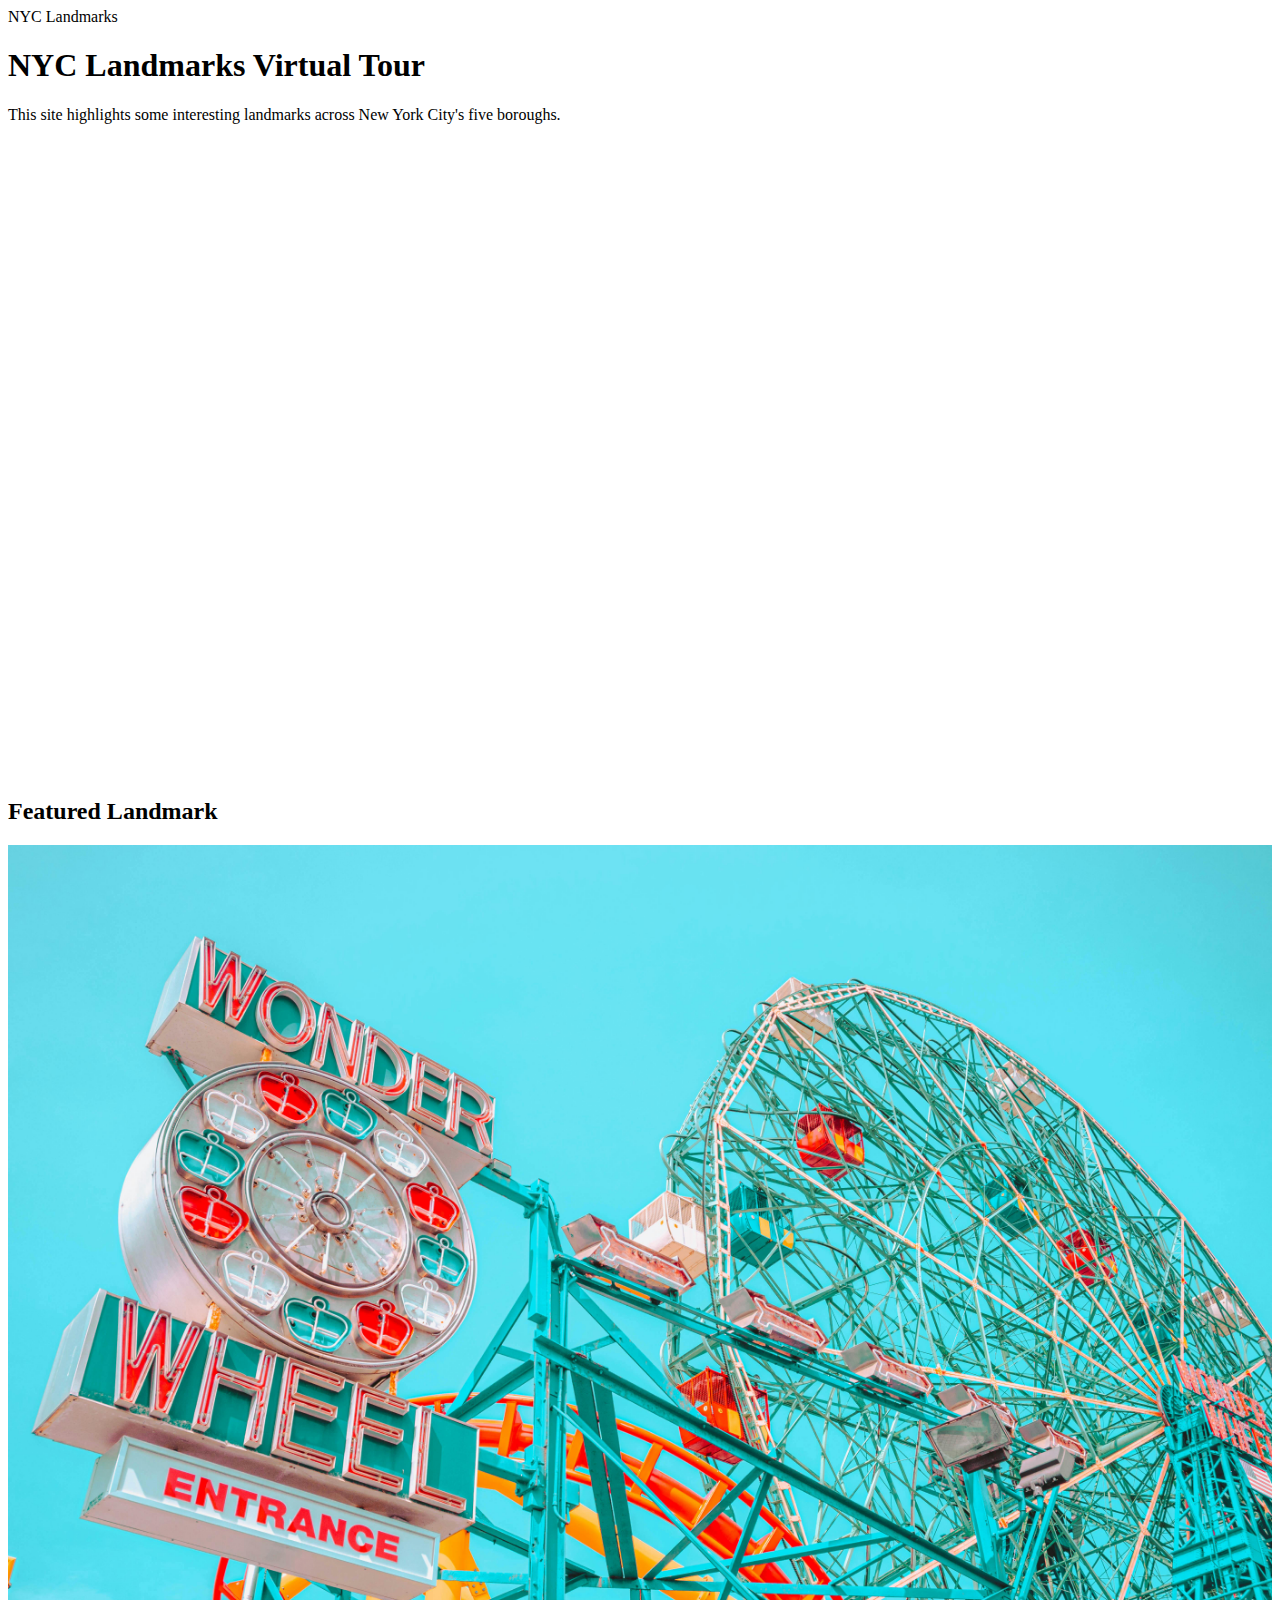
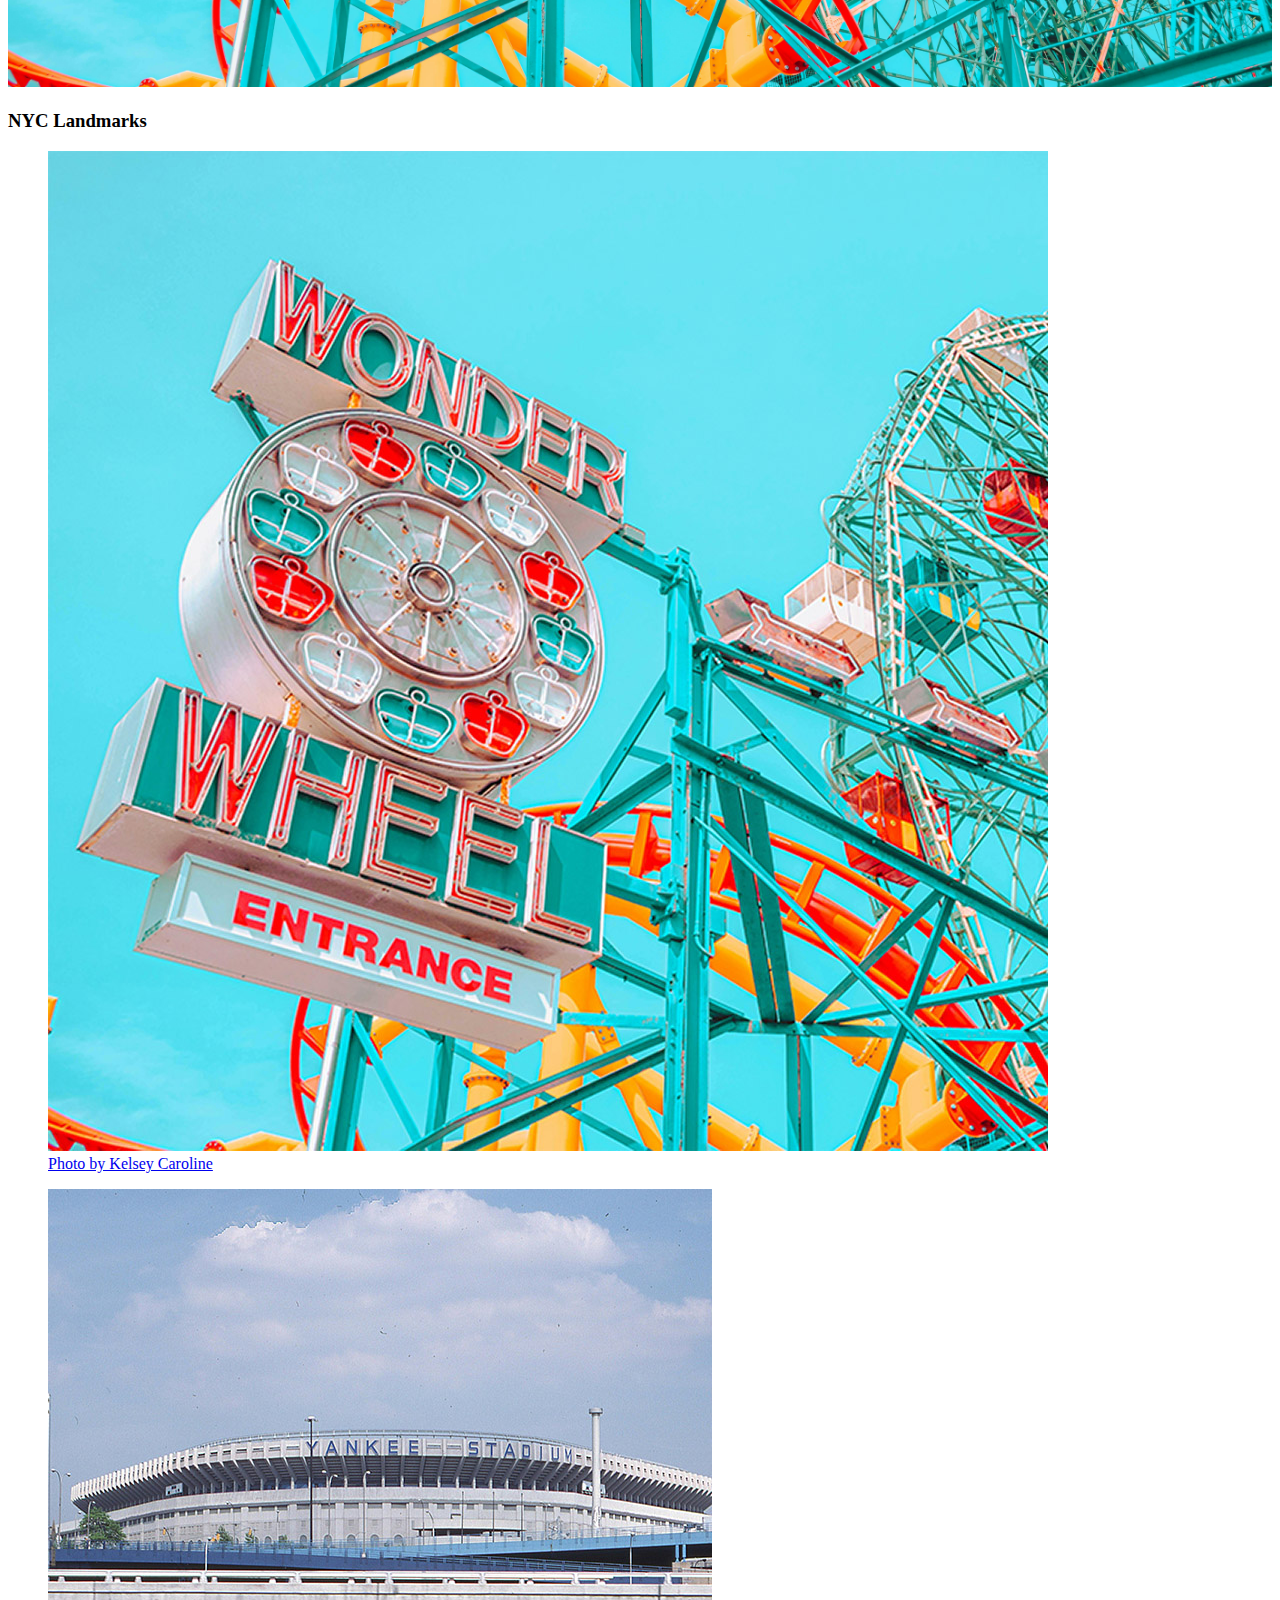
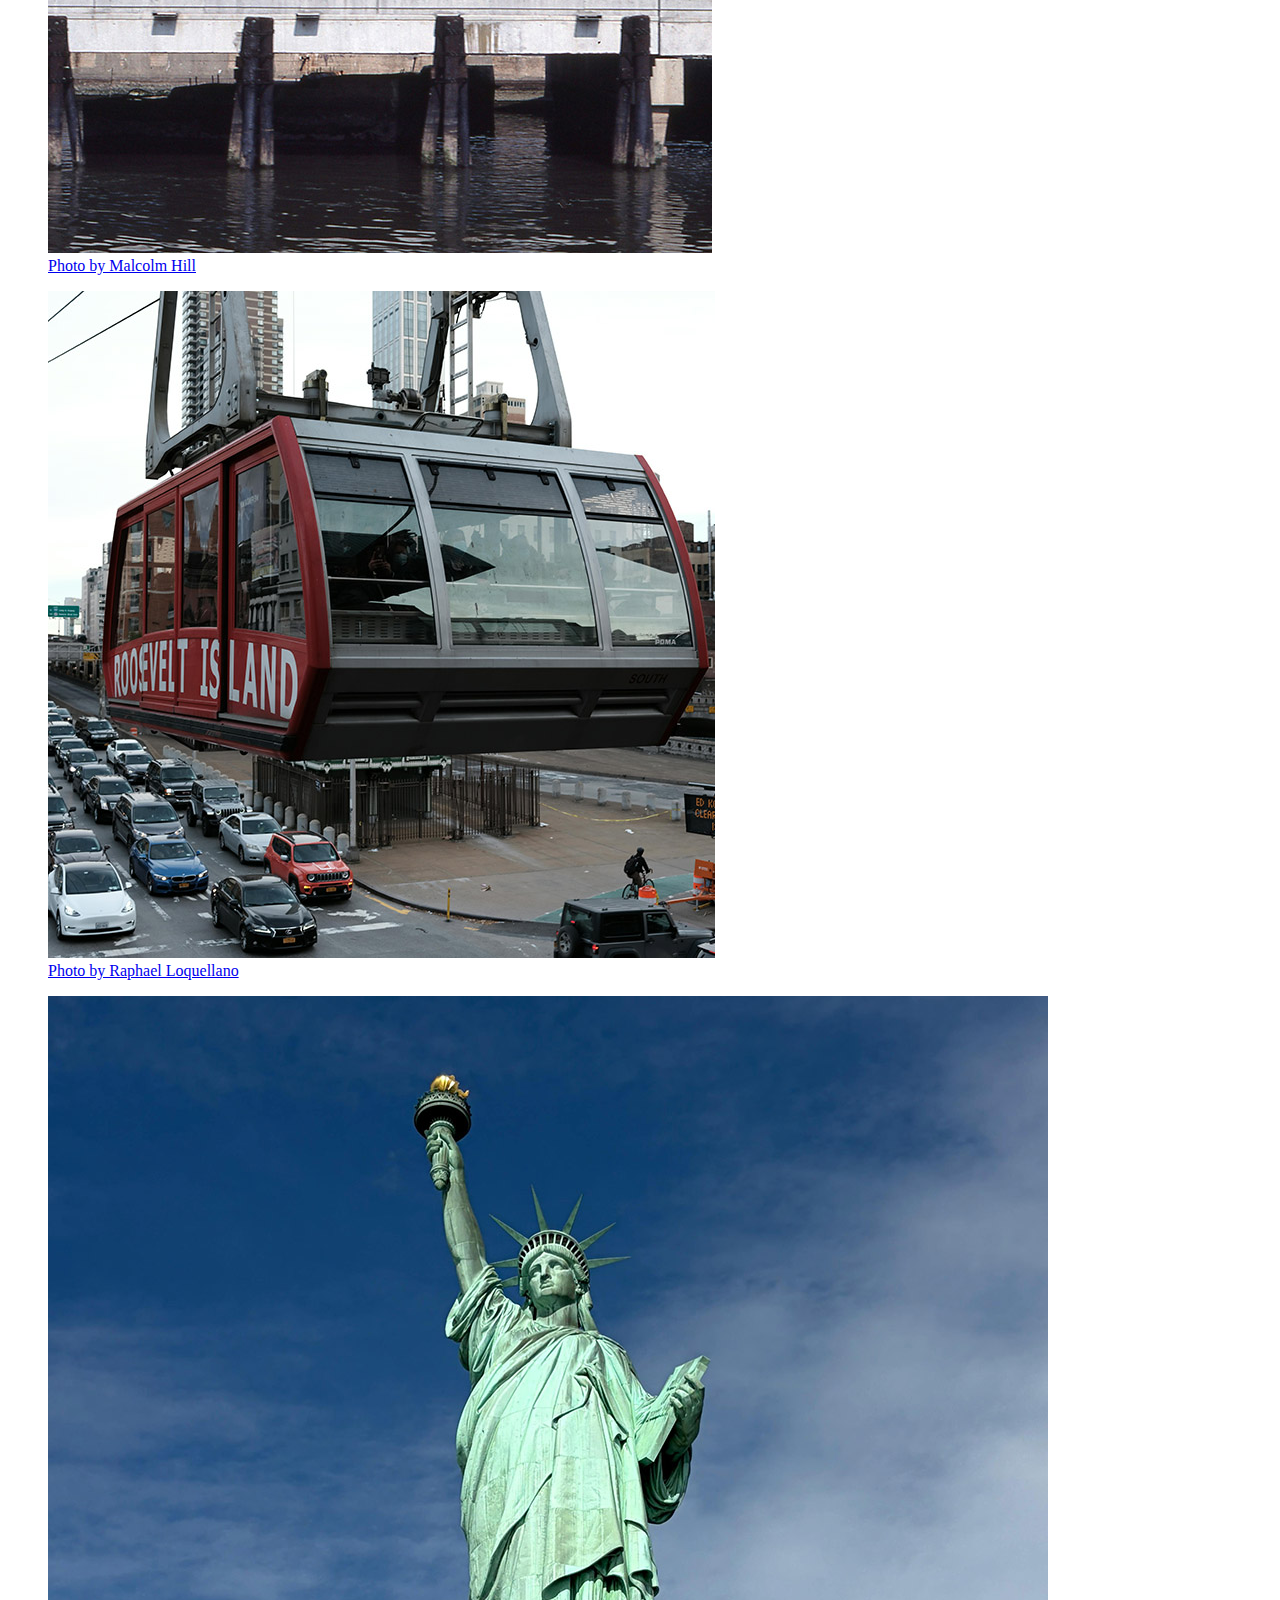
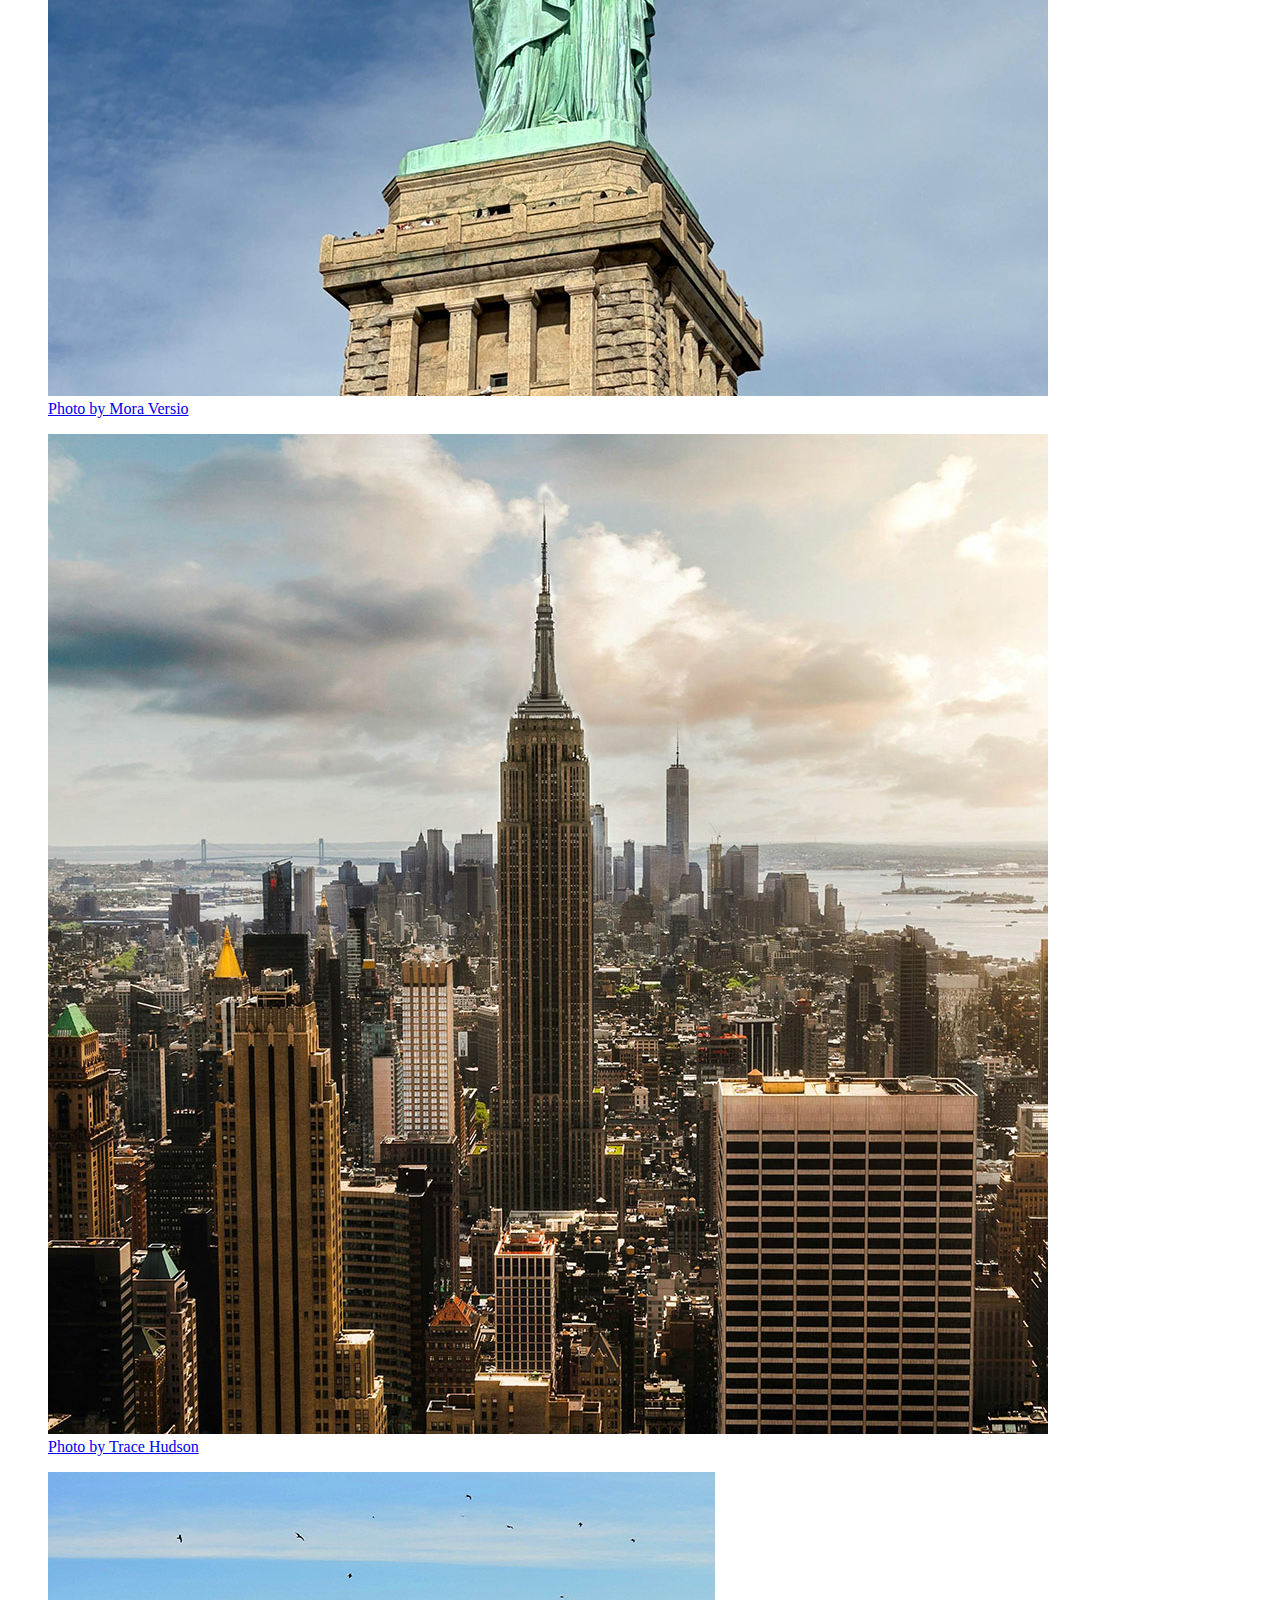
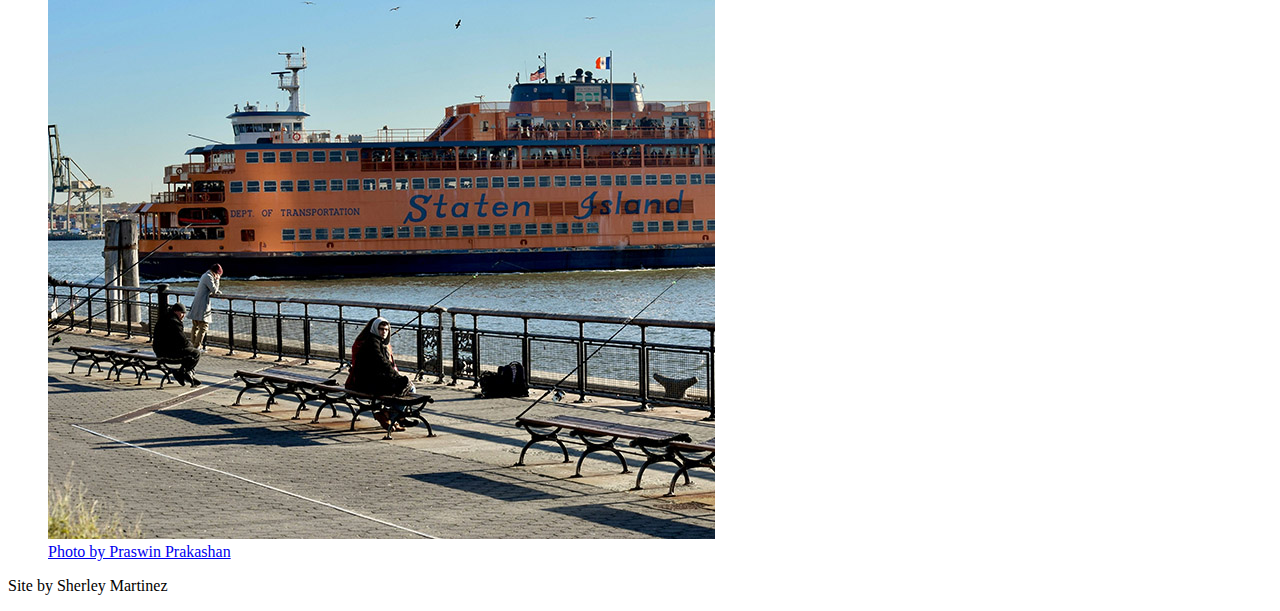
<file: index.html>
<!DOCTYPE html>
<html lang="en">

<head>
  <meta charset="UTF-8">
  <meta name="viewport" content="width=device-width, initial-scale=1.0">
  <title>NYC Landmarks</title>
  <link rel="stylesheet" href="style.css">
</head>

<body>
  <header>
    <div class="site-title">NYC Landmarks</div>
  </header>

  <main>
    <h1>NYC Landmarks Virtual Tour</h1>
    <p class="intro">This site highlights some interesting landmarks across New York City's five boroughs.</p>

    <div class="videoWrapper ratio-16-9">

      <iframe width="560" height="315" src="https://www.youtube.com/embed/_xkg7pNSp9M?si=GxqFfriUmgZu43Uw"
        title="YouTube video player" frameborder="0"
        allow="accelerometer; autoplay; clipboard-write; encrypted-media; gyroscope; picture-in-picture; web-share"
        referrerpolicy="strict-origin-when-cross-origin" allowfullscreen></iframe>
    </div>
    <div class="videoWrapper ratio-16-9">

      <iframe width="560" height="315" src="https://www.youtube.com/embed/8jrtg1jNnNs?si=k0whRmoKy6KAHcUg"
        title="YouTube video player" frameborder="0"
        allow="accelerometer; autoplay; clipboard-write; encrypted-media; gyroscope; picture-in-picture; web-share"
        referrerpolicy="strict-origin-when-cross-origin" allowfullscreen></iframe>
    </div>

    <h2>Featured Landmark</h2>


    <!-- Featured image using <picture> -->
    <picture>
      <!-- Large screens (desktop/tablet) -->
      <source media="(min-width: 645px)" srcset="images\pexels-kelsey-caroline-774981359-19122990.jpg">

      <!-- Small screens (mobile) -->
      <source media="(max-width: 644px)" srcset="images\square\pexels-kelsey-caroline-774981359-19122990.jpg">

      <!-- Fallback image -->
      <img src="images\pexels-kelsey-caroline-774981359-19122990.jpg" alt="Wonder Wheel ferris wheel at Coney Island">
    </picture>

    <h3>NYC Landmarks</h3>

    <div class="landmarks-grid">
      <figure>
        <img src="images/square/pexels-kelsey-caroline-774981359-19122990.jpg"
          alt="Wonder Wheel ferris wheel at Coney Island">
        <figcaption><a href="https://www.pexels.com/photo/ferris-wheel-in-amusement-park-19122990/">Photo by Kelsey
            Caroline</a></figcaption>
      </figure>

      <figure>
        <img src="images/square/pexels-malcolmhill-12360516.jpg" alt="Yankee Stadium">
        <figcaption><a href="https://www.pexels.com/photo/yankee-stadium-under-the-blue-sky-12360516/">Photo by Malcolm
            Hill</a>
        </figcaption>

      </figure>

      <figure>
        <img src="images/square/pexels-loquellano-12404963.jpg" alt="Roosevelt Island Tramway leaving Manhattan">
        <figcaption><a href="https://www.pexels.com/photo/cable-car-above-city-street-12404963/">Photo by Raphael
            Loquellano</a></figcaption>

      </figure>

      <figure>
        <img src="images/square/pexels-mora-versio-2150673251-34091093.jpg" alt="Statue of Liberty">
        <figcaption><a href="https://www.pexels.com/photo/statue-of-liberty-in-new-york-city-usa-34091093/">Photo by
            Mora Versio</a></figcaption>

      </figure>

      <figure>
        <img src="images/square/pexels-tracehudson-2424391.jpg"
          alt="Empire State Building with lower Manhattan in the background">
        <figcaption>
          <a href=" https://www.pexels.com/photo/empire-state-building-2424391/">Photo by Trace Hudson</a>

        </figcaption>
      </figure>

      <figure>
        <img src="images/square/praswin-prakashan-YOCN1a1m_dg-unsplash.jpg"
          alt=" Staten Island Ferry pulling into the dock">
        <figcaption>
          <a href="https://unsplash.com/photos/a-large-ferry-boat-in-a-body-of-water-YOCN1a1m_dg">Photo by Praswin
            Prakashan</a>

        </figcaption>

      </figure>
    </div>
  </main>

  <footer>
    <p>Site by Sherley Martinez</p>
  </footer>
</body>

</html>
</file>
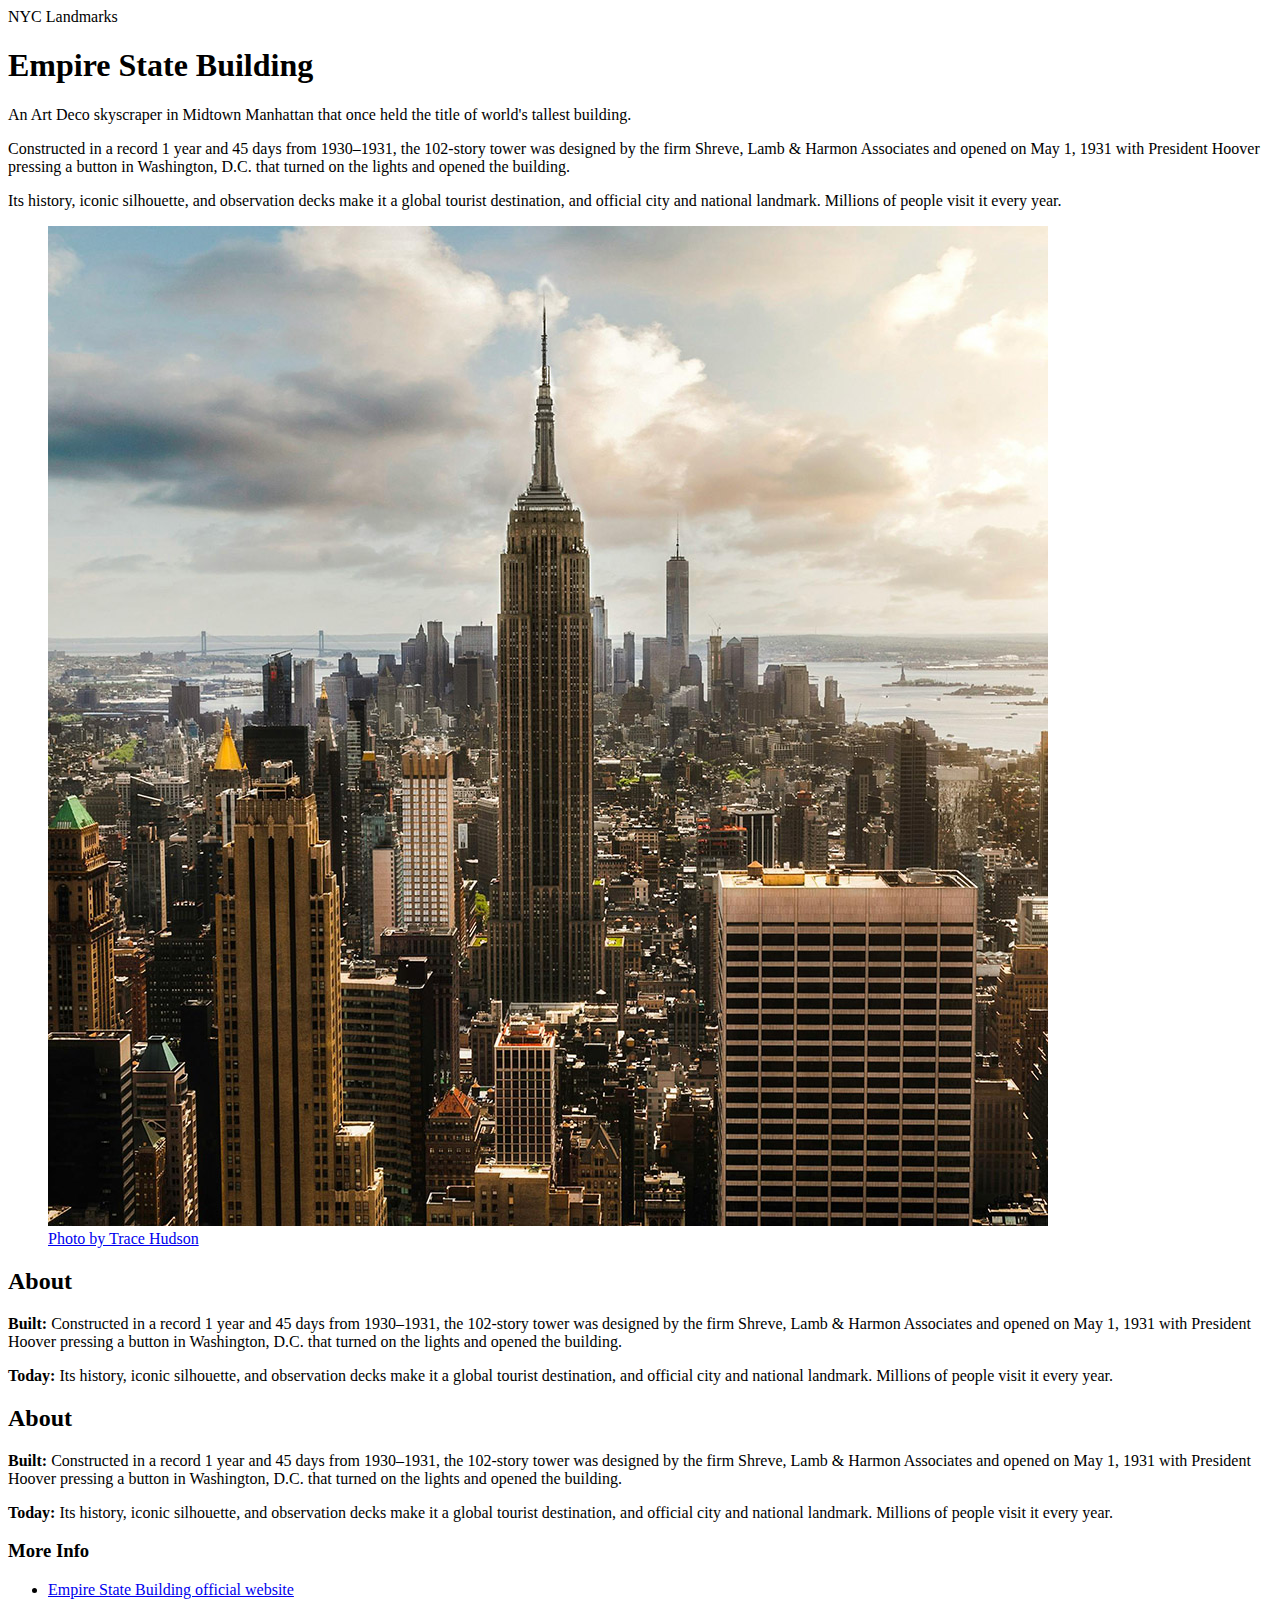
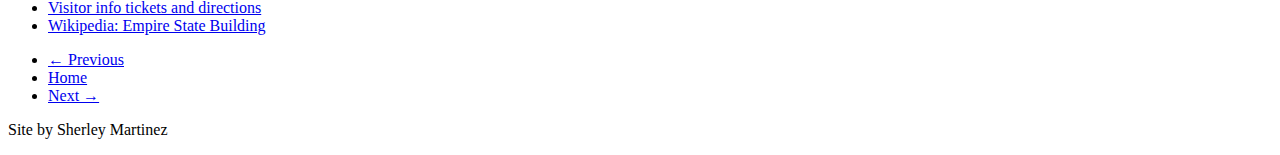
<file: landmark-empire.html>
<!DOCTYPE html>
<html lang="en">

<head>
    <meta charset="UTF-8">
    <meta name="viewport" content="width=device-width, initial-scale=1.0">
    <title>NYC Landmarks</title>
    <link rel="stylesheet" href="style.css">
</head>

<body>


    <header>
        <div class="site-title">NYC Landmarks</div>
    </header>

    <main>
        <section class="intro">
            <h1>Empire State Building</h1>

            <p class="tagline">An Art Deco skyscraper in Midtown Manhattan that once held the title of world's tallest building.</p>
            <p>Constructed in a record 1 year and 45 days from 1930–1931, the 102-story tower was designed by the firm Shreve, Lamb &amp; Harmon Associates and opened on May 1, 1931 with President Hoover pressing a button in Washington, D.C. that turned on the lights and opened the building.</p>
            <p>Its history, iconic silhouette, and observation decks make it a global tourist destination, and official city and national landmark. Millions of people visit it every year.</p>
            <figure class="hero">
                <img src="images/square/pexels-tracehudson-2424391.jpg"
                    alt="Empire State Building with lower Manhattan in the background">
                <figcaption><a href=" https://www.pexels.com/photo/empire-state-building-2424391/">Photo by Trace Hudson</a></figcaption>
            </figure>
        </section>

        <section class="about">
            <h2>About</h2>
            <p><strong>Built:</strong> Constructed in a record 1 year and 45 days from 1930–1931, the 102-story tower was designed by the firm Shreve, Lamb &amp; Harmon Associates and opened on May 1, 1931 with President Hoover pressing a button in Washington, D.C. that turned on the lights and opened the building.</p>
            <p><strong>Today:</strong> Its history, iconic silhouette, and observation decks make it a global tourist destination, and official city and national landmark. Millions of people visit it every year.</p>

            <div class="images-grid">
            </div>

        </section>


            <!-- 3) DESCRIPTION (About info) -->
            <h2>About</h2>
            <p><strong>Built:</strong> Constructed in a record 1 year and 45 days from 1930–1931, the 102-story tower was designed by the firm Shreve, Lamb &amp; Harmon Associates and opened on May 1, 1931 with President Hoover pressing a button in Washington, D.C. that turned on the lights and opened the building.</p>
            <p><strong>Today:</strong> Its history, iconic silhouette, and observation decks make it a global tourist destination, and official city and national landmark. Millions of people visit it every year.</p>

            <h3>More Info</h3>
            <ul>
                <li><a href="https://www.esbnyc.com/about/history" target="_blank" rel="noopener">Empire State Building official website</a></li>
                <li><a href="https://www.esbnyc.com/visit" target="_blank" rel="noopener">Visitor info tickets and directions</a></li>
                <li><a href="https://en.wikipedia.org/wiki/Empire_State_Building" target="_blank" rel="noopener">Wikipedia: Empire State Building</a></li>
            </ul>




            <!-- 4) PREV/NEXT BUTTONS -->

<nav aria-label="Page navigation">
  <ul class="page-nav">
    <li class="prev"><a href="landmark-yankee.html">← Previous</a></li>
    <li class="home"><a href="index.html">Home</a></li>
    <li class="next"><a href="landmark-ferry.html">Next →</a></li>
  </ul>
</nav>

    </main>

    <footer>
        <p>Site by Sherley Martinez</p>
    </footer>


</body>

</html>
</file>
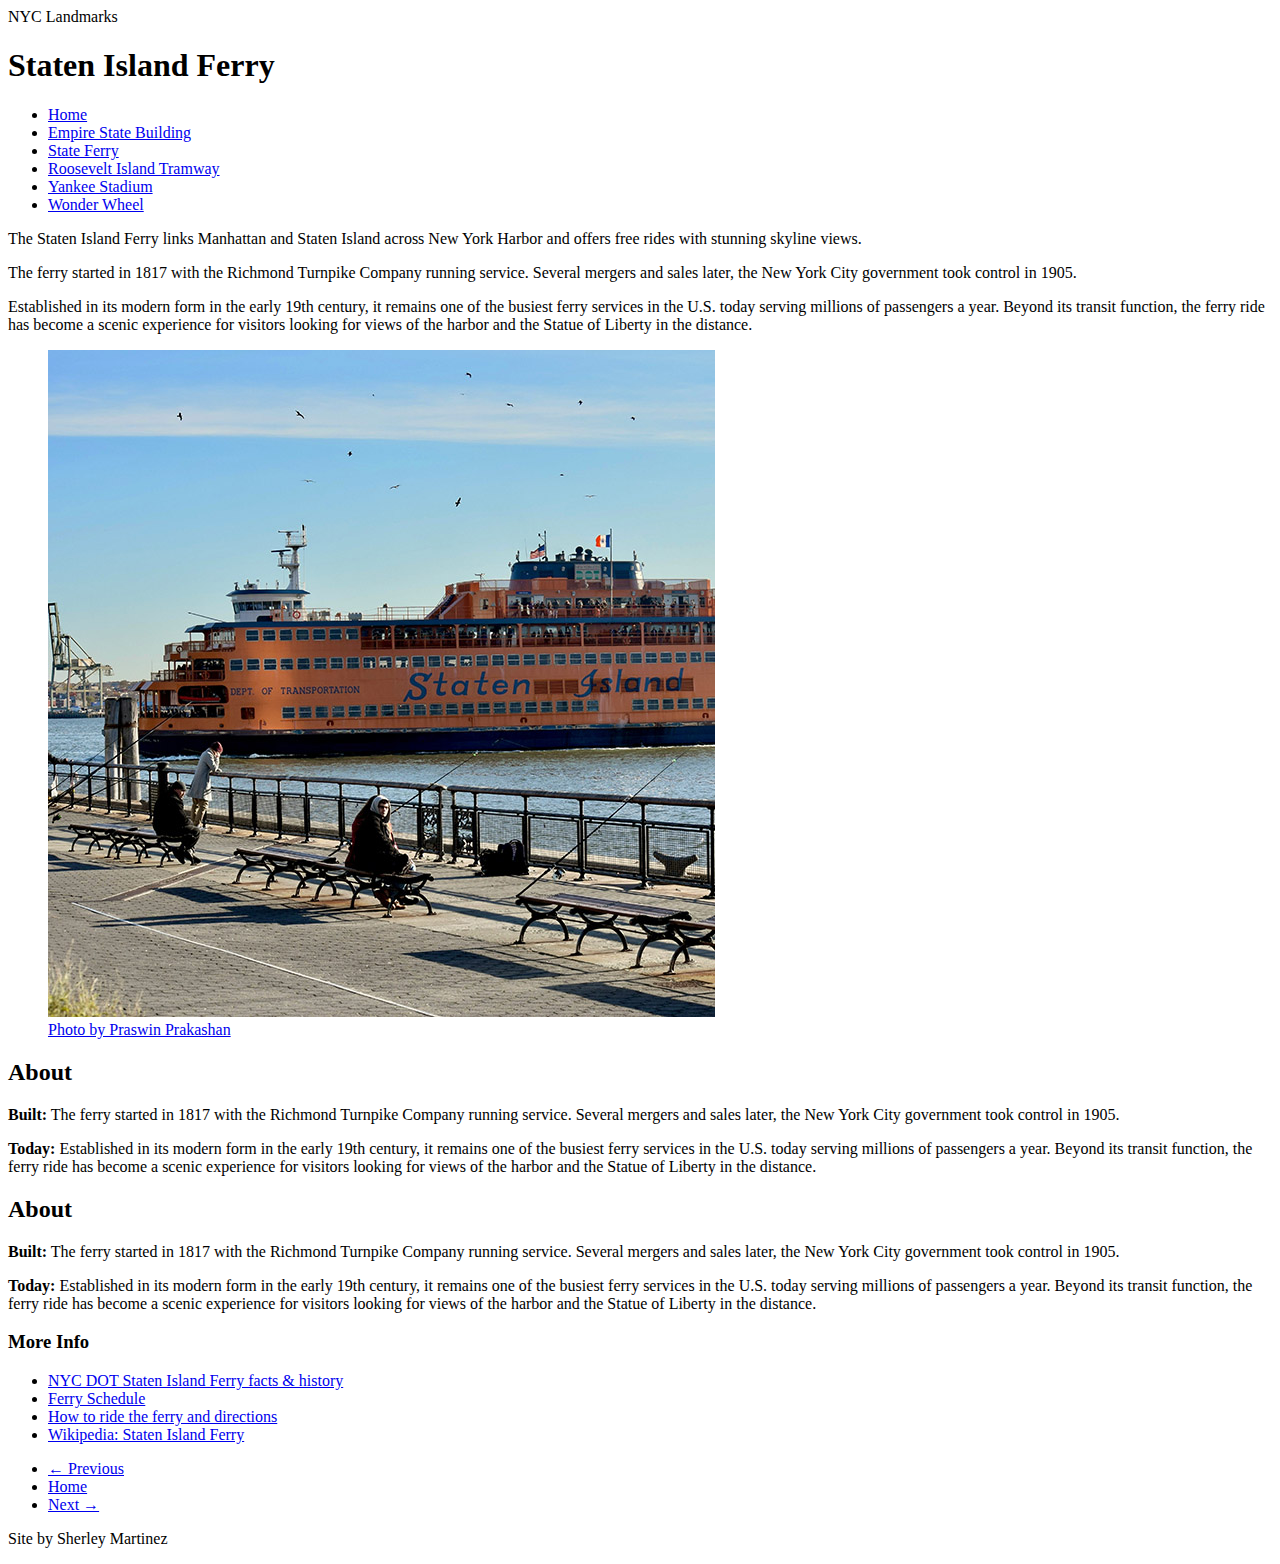
<file: landmark-ferry.html>
<!DOCTYPE html>
<html lang="en">

<head>
    <meta charset="UTF-8">
    <meta name="viewport" content="width=device-width, initial-scale=1.0">
    <title>NYC Landmarks</title>
    <link rel="stylesheet" href="style.css">
</head>

<body>


    <header>
        <div class="site-title">NYC Landmarks</div>
    </header>

    <main>
        <div class="container-two">
        <section class="intro">
            <h1>Staten Island Ferry</h1>
            <nav aria-label="Main navigation">
<ul>
<li class="home"><a href="index.html">Home</a></li>
<li><a href="landmark-empire.html">Empire State Building</a></li>
<li><a href="landmark-ferry.html">State Ferry</a></li>
<li><a href="landmark-tram.html">Roosevelt Island Tramway</a></li>
<li><a href="landmark-yankee.html">Yankee Stadium</a></li>
<li><a href="landmark-wonder.html">Wonder Wheel</a></li>
</ul>
</nav>
            <p class="tagline">The Staten Island Ferry links Manhattan and Staten Island across New York Harbor and offers free rides with stunning skyline views.</p>
            <p>The ferry started in 1817 with the Richmond Turnpike Company running service. Several mergers and sales later, the New York City government took control in 1905.</p>
            <p>Established in its modern form in the early 19th century, it remains one of the busiest ferry services in the U.S. today serving millions of passengers a year. Beyond its transit function, the ferry ride has become a scenic experience for visitors looking for views of the harbor and the Statue of Liberty in the distance.</p>
            <figure class="hero">
                <img src="images/square/praswin-prakashan-YOCN1a1m_dg-unsplash.jpg"
                    alt="Staten Island Ferry pulling into the dock">
                <figcaption><a href="https://unsplash.com/photos/a-large-ferry-boat-in-a-body-of-water-YOCN1a1m_dg">Photo by Praswin
                Prakashan</a></figcaption>
            </figure>
        </section>

        <section class="about">
            <h2>About</h2>
            <p><strong>Built:</strong> The ferry started in 1817 with the Richmond Turnpike Company running service. Several mergers and sales later, the New York City government took control in 1905.</p>
            <p><strong>Today:</strong> Established in its modern form in the early 19th century, it remains one of the busiest ferry services in the U.S. today serving millions of passengers a year. Beyond its transit function, the ferry ride has become a scenic experience for visitors looking for views of the harbor and the Statue of Liberty in the distance.</p>

            <div class="images-grid">
            </div>

        </section>


            <!-- 3) DESCRIPTION (About info) -->
            <h2>About</h2>
            <p><strong>Built:</strong> The ferry started in 1817 with the Richmond Turnpike Company running service. Several mergers and sales later, the New York City government took control in 1905.</p>
            <p><strong>Today:</strong> Established in its modern form in the early 19th century, it remains one of the busiest ferry services in the U.S. today serving millions of passengers a year. Beyond its transit function, the ferry ride has become a scenic experience for visitors looking for views of the harbor and the Statue of Liberty in the distance.</p>

            <h3>More Info</h3>
            <ul>
                <li><a href="https://www.nyc.gov/html/dot/html/ferrybus/ferry-facts.shtml" target="_blank" rel="noopener">NYC DOT Staten Island Ferry facts &amp; history</a></li>
                <li><a href="https://www.nyc.gov/html/dot/html/ferrybus/siferryschedule.shtml" target="_blank" rel="noopener">Ferry Schedule</a></li>
                <li><a href="https://siferry.com/getting-there/" target="_blank" rel="noopener">How to ride the ferry and directions</a></li>
                <li><a href="https://en.wikipedia.org/wiki/Staten_Island_Ferry" target="_blank" rel="noopener">Wikipedia: Staten Island Ferry</a></li>
            </ul>




            <!-- 4) PREV/NEXT BUTTONS -->
            <nav aria-label="Page navigation">
  <ul class="page-nav">
    <li class="prev"><a href="landmark-empire.html">← Previous</a></li>
    <li class="home"><a href="index.html">Home</a></li>
    <li class="next"><a href="landmark-liberty.html">Next →</a></li>
  </ul>
</nav>
        </div>
    </main>

    <footer>
        <p>Site by Sherley Martinez</p>
    </footer>


</body>

</html>
</file>
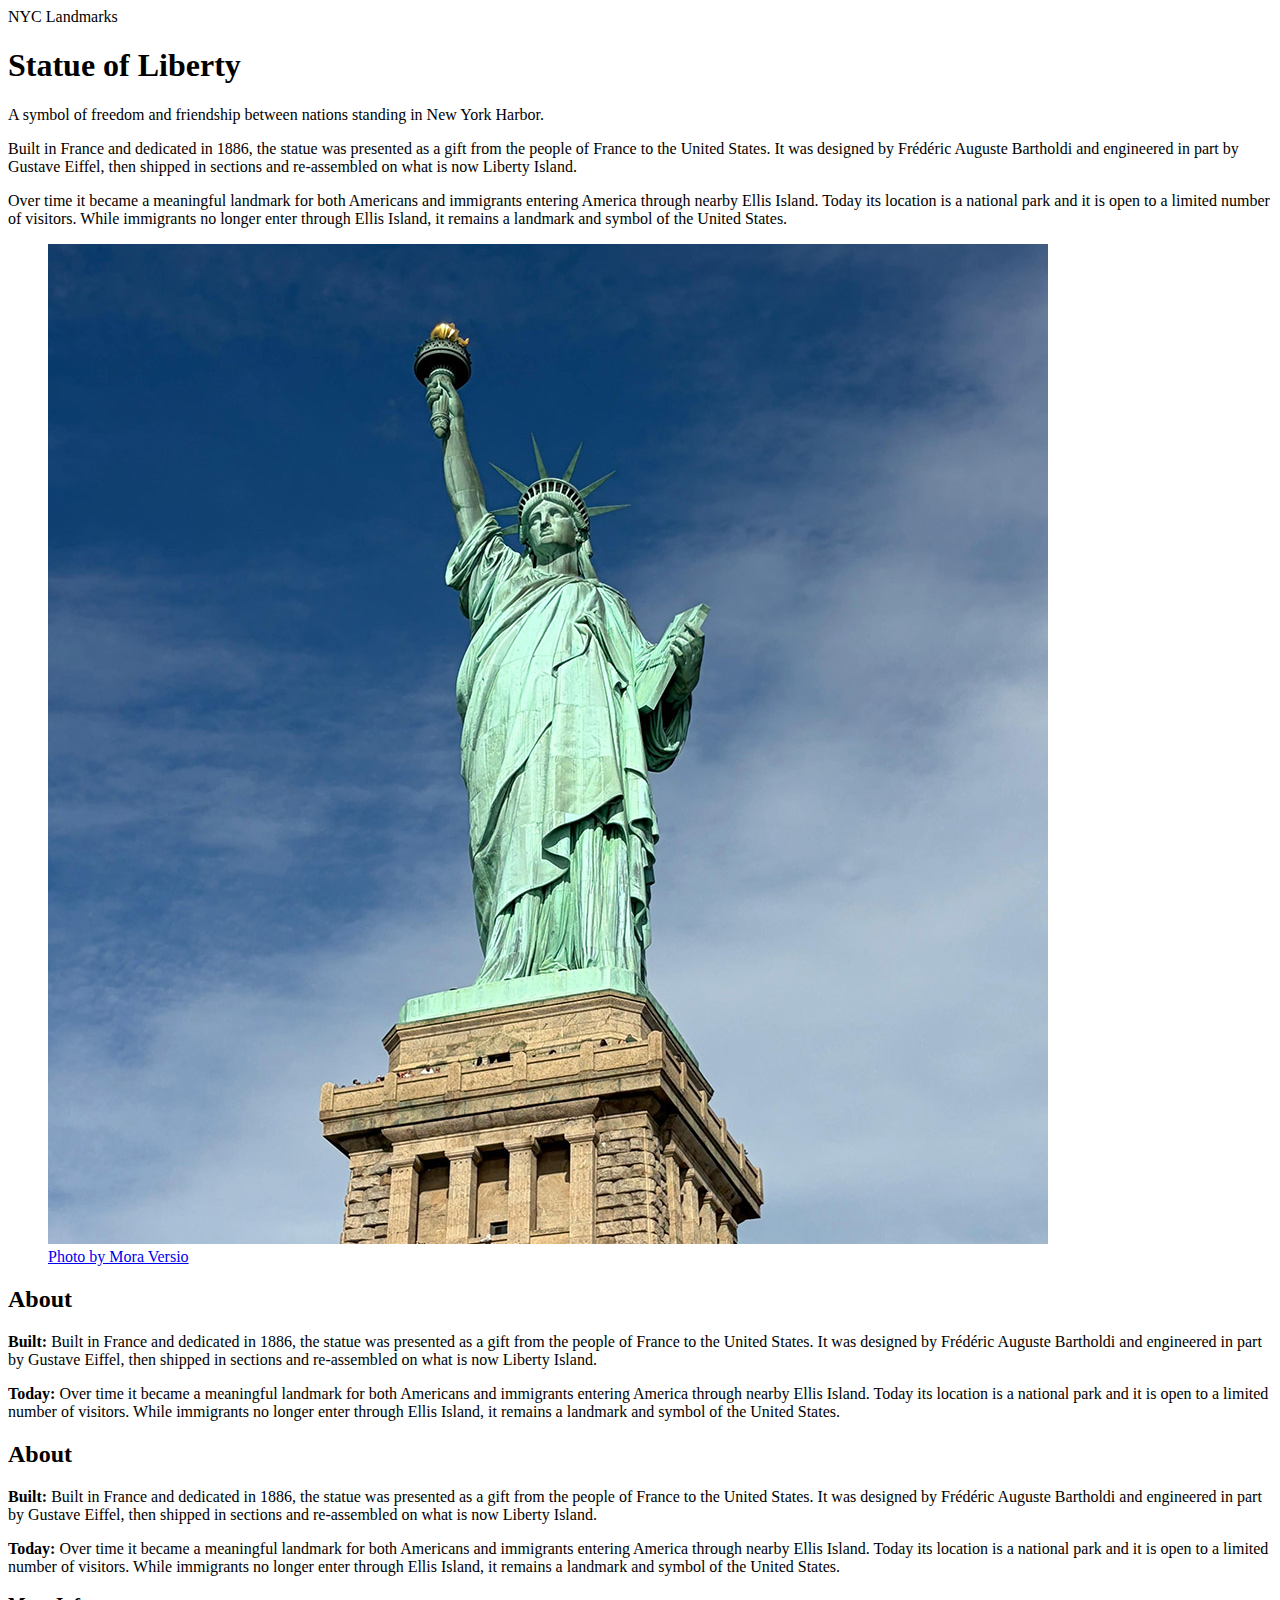
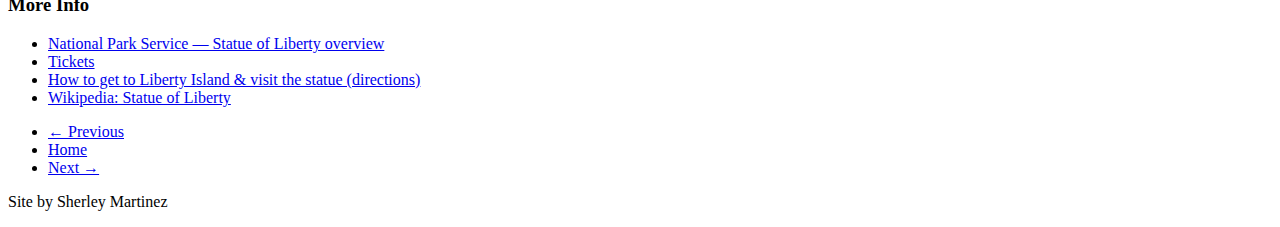
<file: landmark-liberty.html>
<!DOCTYPE html>
<html lang="en">

<head>
    <meta charset="UTF-8">
    <meta name="viewport" content="width=device-width, initial-scale=1.0">
    <title>NYC Landmarks</title>
    <link rel="stylesheet" href="style.css">
</head>

<body>


    <header>
        <div class="site-title">NYC Landmarks</div>
    </header>

    <main>
        <section class="intro">
            <h1>Statue of Liberty</h1>
            <p class="tagline">A symbol of freedom and friendship between nations standing in New York Harbor.</p>
            <p>Built in France and dedicated in 1886, the statue was presented as a gift from the people of France to the United States. It was designed by Frédéric Auguste Bartholdi and engineered in part by Gustave Eiffel, then shipped in sections and re-assembled on what is now Liberty Island.</p>
            <p>Over time it became a meaningful landmark for both Americans and immigrants entering America through nearby Ellis Island. Today its location is a national park and it is open to a limited number of visitors. While immigrants no longer enter through Ellis Island, it remains a landmark and symbol of the United States.</p>
            <figure class="hero">
                <img src="images/square/pexels-mora-versio-2150673251-34091093.jpg"
                    alt="Statue of Liberty">
                <figcaption><a href="https://www.pexels.com/photo/statue-of-liberty-in-new-york-city-usa-34091093/">Photo by
            Mora Versio</a></figcaption>
            </figure>
        </section>

        <section class="about">
            <h2>About</h2>
            <p><strong>Built:</strong> Built in France and dedicated in 1886, the statue was presented as a gift from the people of France to the United States. It was designed by Frédéric Auguste Bartholdi and engineered in part by Gustave Eiffel, then shipped in sections and re-assembled on what is now Liberty Island.</p>
            <p><strong>Today:</strong> Over time it became a meaningful landmark for both Americans and immigrants entering America through nearby Ellis Island. Today its location is a national park and it is open to a limited number of visitors. While immigrants no longer enter through Ellis Island, it remains a landmark and symbol of the United States.</p>

            <div class="images-grid">
            </div>

        </section>


            <!-- 3) DESCRIPTION (About info) -->
            <h2>About</h2>
            <p><strong>Built:</strong> Built in France and dedicated in 1886, the statue was presented as a gift from the people of France to the United States. It was designed by Frédéric Auguste Bartholdi and engineered in part by Gustave Eiffel, then shipped in sections and re-assembled on what is now Liberty Island.</p>
            <p><strong>Today:</strong> Over time it became a meaningful landmark for both Americans and immigrants entering America through nearby Ellis Island. Today its location is a national park and it is open to a limited number of visitors. While immigrants no longer enter through Ellis Island, it remains a landmark and symbol of the United States.</p>

            <h3>More Info</h3>
            <ul>
                <li><a href="https://www.nps.gov/stli/" target="_blank" rel="noopener">National Park Service — Statue of Liberty overview</a></li>
                <li><a href="https://www.cityexperiences.com/new-york/city-cruises/statue/" target="_blank" rel="noopener">Tickets</a></li>
                <li><a href="https://www.nps.gov/stli/planyourvisit/directions.htm" target="_blank" rel="noopener">How to get to Liberty Island &amp; visit the statue (directions)</a></li>
                <li><a href="https://en.wikipedia.org/wiki/Statue_of_Liberty" target="_blank" rel="noopener">Wikipedia: Statue of Liberty</a></li>
            </ul>




            <!-- 4) PREV/NEXT BUTTONS -->

  <nav aria-label="Page navigation">
  <ul class="page-nav">
    <li class="prev"><a href="landmark-ferry.html">← Previous</a></li>
    <li class="home"><a href="index.html">Home</a></li>
    <li class="next"><a href="landmark-tram.html">Next →</a></li>
  </ul>
</nav>

    </main>

    <footer>
        <p>Site by Sherley Martinez</p>
    </footer>


</body>

</html>
</file>
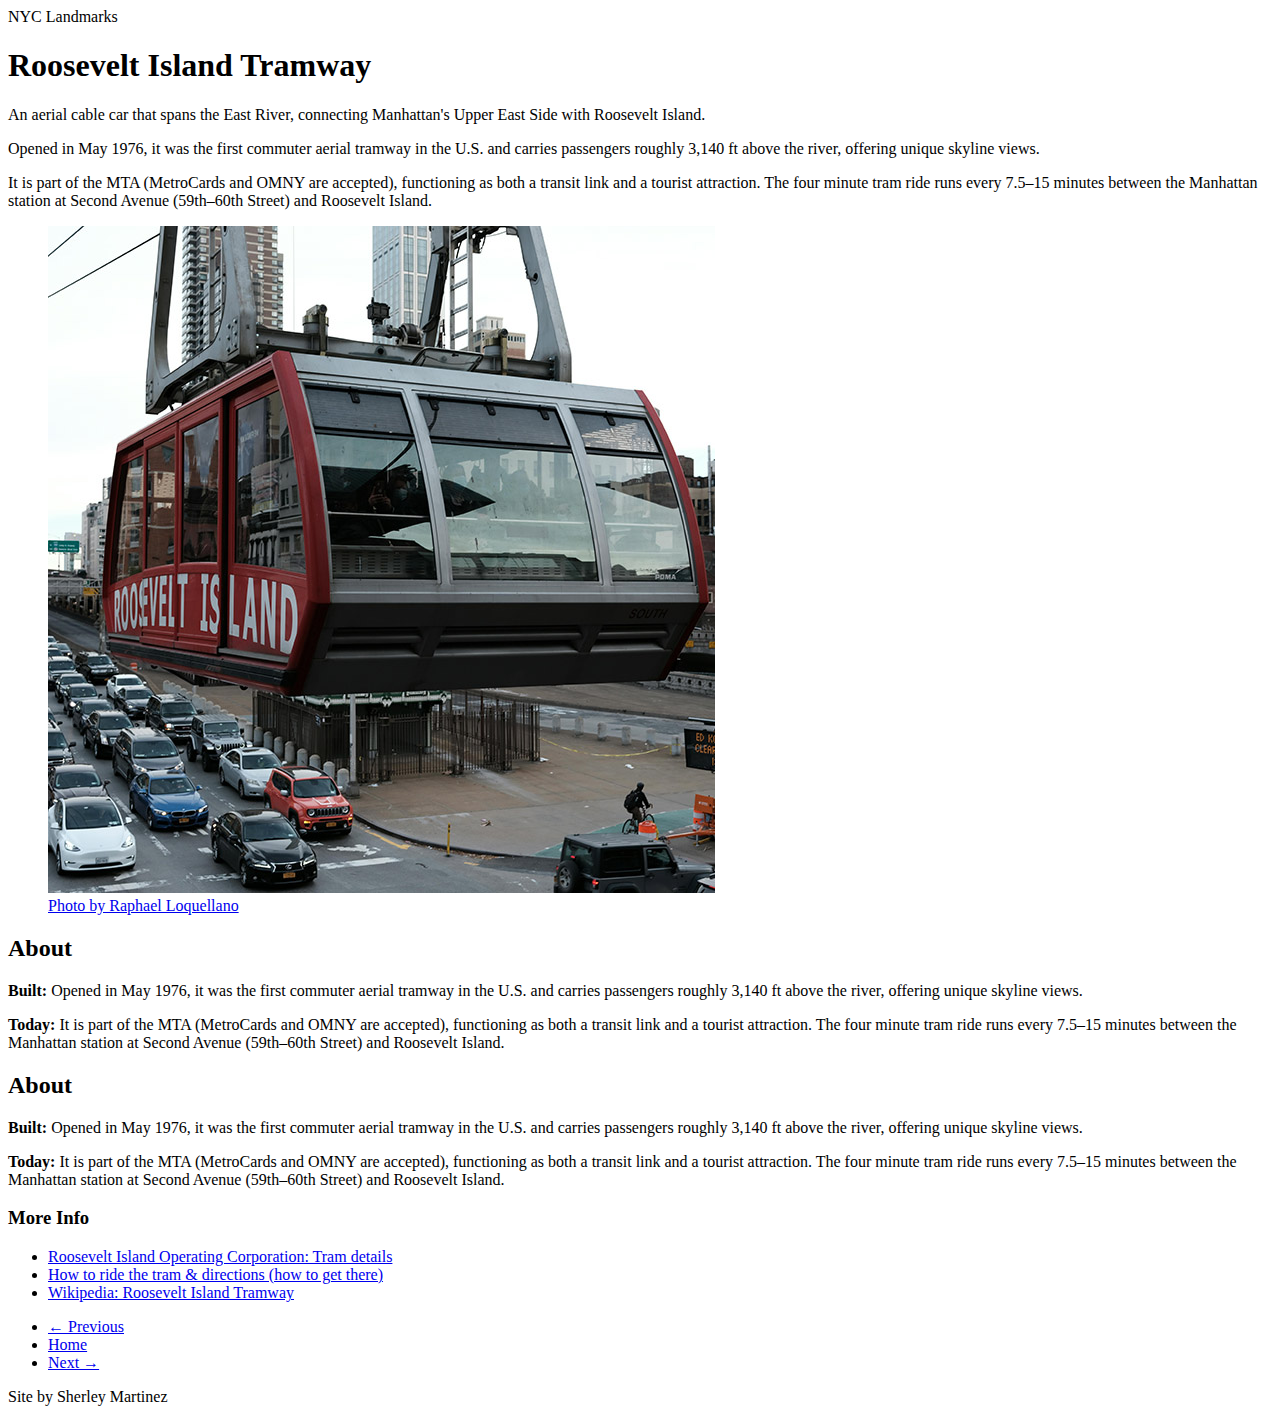
<file: landmark-tram.html>
<!DOCTYPE html>
<html lang="en">

<head>
    <meta charset="UTF-8">
    <meta name="viewport" content="width=device-width, initial-scale=1.0">
    <title>NYC Landmarks</title>
    <link rel="stylesheet" href="style.css">
</head>

<body>


    <header>
        <div class="site-title">NYC Landmarks</div>
    </header>

    <main>
        <section class="intro">
            <h1>Roosevelt Island Tramway</h1>
            <p class="tagline">An aerial cable car that spans the East River, connecting Manhattan's Upper East Side with Roosevelt Island.</p>
            <p>Opened in May 1976, it was the first commuter aerial tramway in the U.S. and carries passengers roughly 3,140 ft above the river, offering unique skyline views.</p>
            <p>It is part of the MTA (MetroCards and OMNY are accepted), functioning as both a transit link and a tourist attraction. The four minute tram ride runs every 7.5–15 minutes between the Manhattan station at Second Avenue (59th–60th Street) and Roosevelt Island.</p>
            <figure class="hero">
                <img src="images/square/pexels-loquellano-12404963.jpg"
                    alt="Roosevelt Island Tramway leaving Manhattan">
                <figcaption><a href="https://www.pexels.com/photo/cable-car-above-city-street-12404963/">Photo by Raphael
            Loquellano</a></figcaption>
            </figure>
        </section>

        <section class="about">
            <h2>About</h2>
            <p><strong>Built:</strong> Opened in May 1976, it was the first commuter aerial tramway in the U.S. and carries passengers roughly 3,140 ft above the river, offering unique skyline views.</p>
            <p><strong>Today:</strong> It is part of the MTA (MetroCards and OMNY are accepted), functioning as both a transit link and a tourist attraction. The four minute tram ride runs every 7.5–15 minutes between the Manhattan station at Second Avenue (59th–60th Street) and Roosevelt Island.</p>

            <div class="images-grid">
            </div>

        </section>


            <!-- 3) DESCRIPTION (About info) -->
            <h2>About</h2>
            <p><strong>Built:</strong> Opened in May 1976, it was the first commuter aerial tramway in the U.S. and carries passengers roughly 3,140 ft above the river, offering unique skyline views.</p>
            <p><strong>Today:</strong> It is part of the MTA (MetroCards and OMNY are accepted), functioning as both a transit link and a tourist attraction. The four minute tram ride runs every 7.5–15 minutes between the Manhattan station at Second Avenue (59th–60th Street) and Roosevelt Island.</p>

            <h3>More Info</h3>
            <ul>
                <li><a href="https://rioc.ny.gov/302/Tram" target="_blank" rel="noopener">Roosevelt Island Operating Corporation: Tram details</a></li>
                <li><a href="https://www.newyork.co.uk/roosevelt-tram-new-york/" target="_blank" rel="noopener">How to ride the tram &amp; directions (how to get there)</a></li>
                <li><a href="https://en.wikipedia.org/wiki/Roosevelt_Island_Tramway" target="_blank" rel="noopener">Wikipedia: Roosevelt Island Tramway</a></li>
            </ul>




            <!-- 4) PREV/NEXT BUTTONS -->

  <nav aria-label="Page navigation">
  <ul class="page-nav">
    <li class="prev"><a href="landmark-tram.html">← Previous</a></li>
    <li class="home"><a href="index.html">Home</a></li>
    <li class="next"><a href="landmark-wonder.html">Next →</a></li>
  </ul>
</nav>

    </main>

    <footer>
        <p>Site by Sherley Martinez</p>
    </footer>


</body>

</html>
</file>
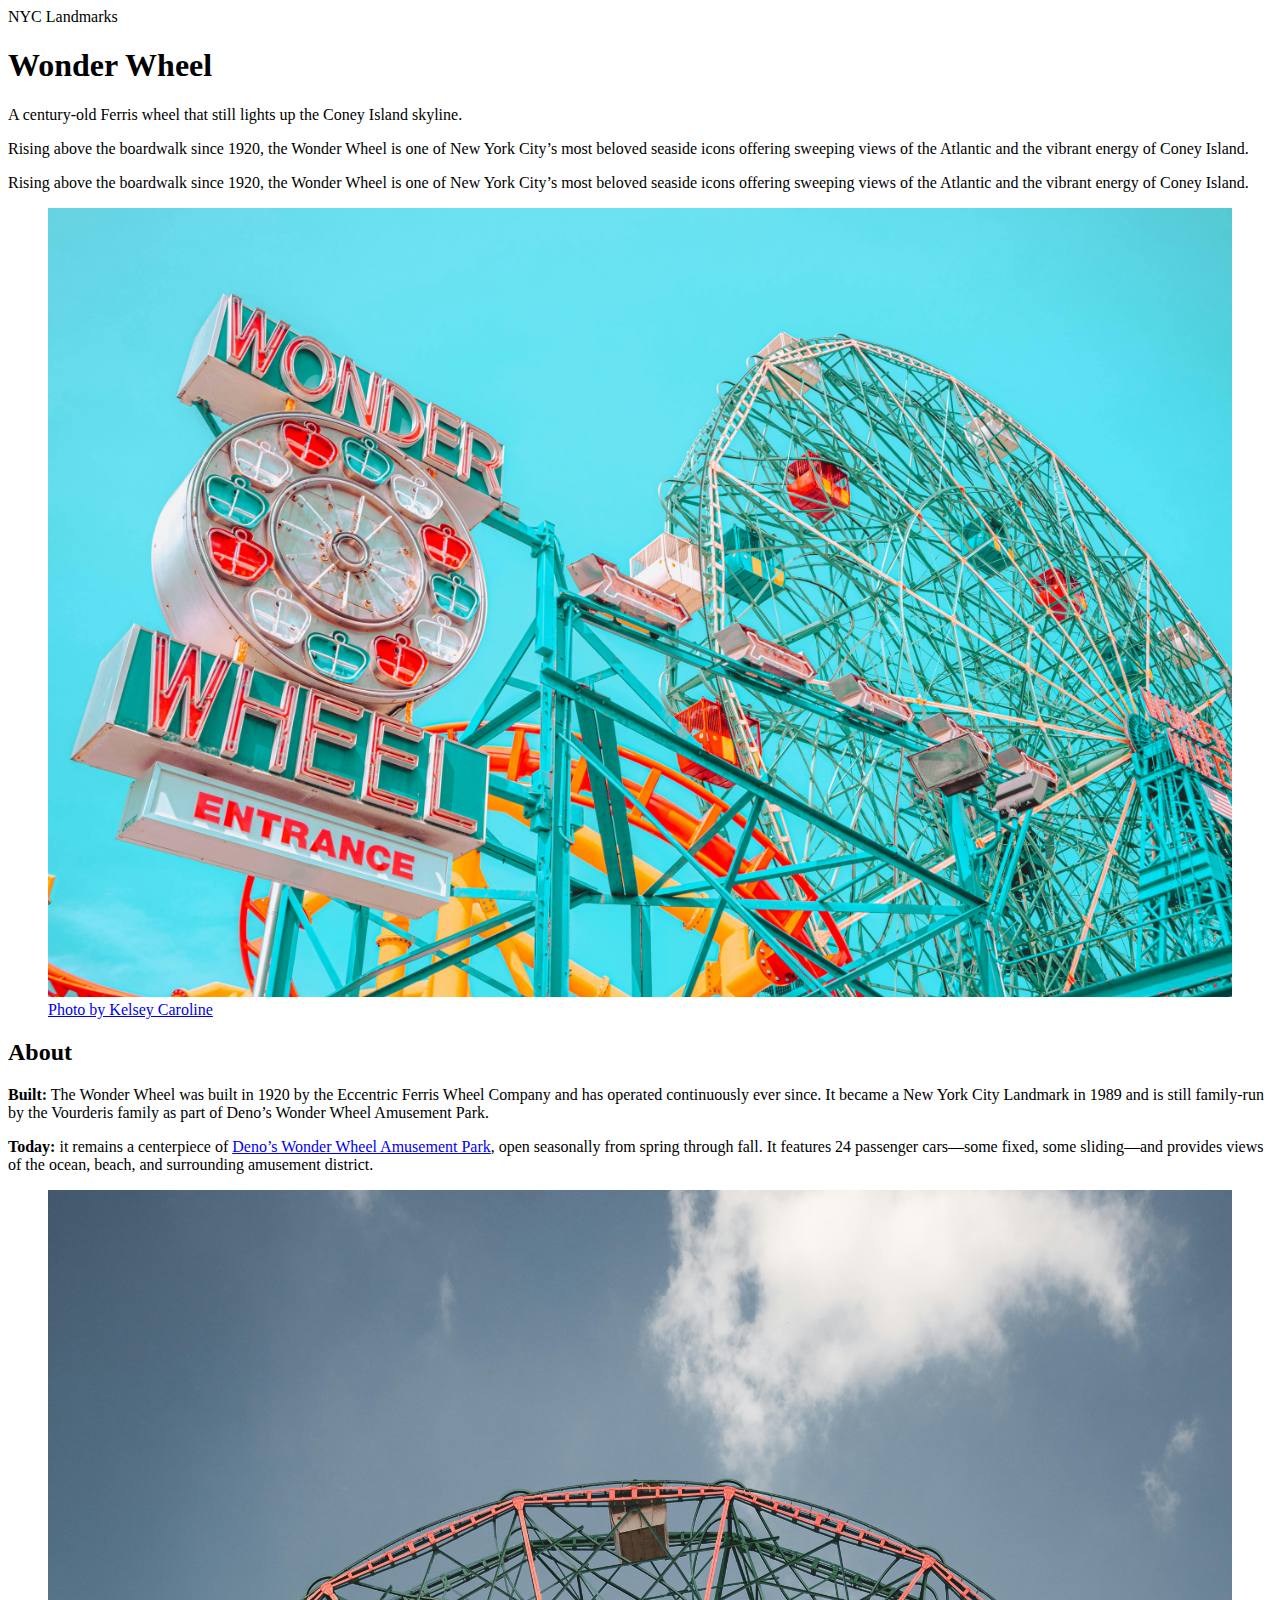
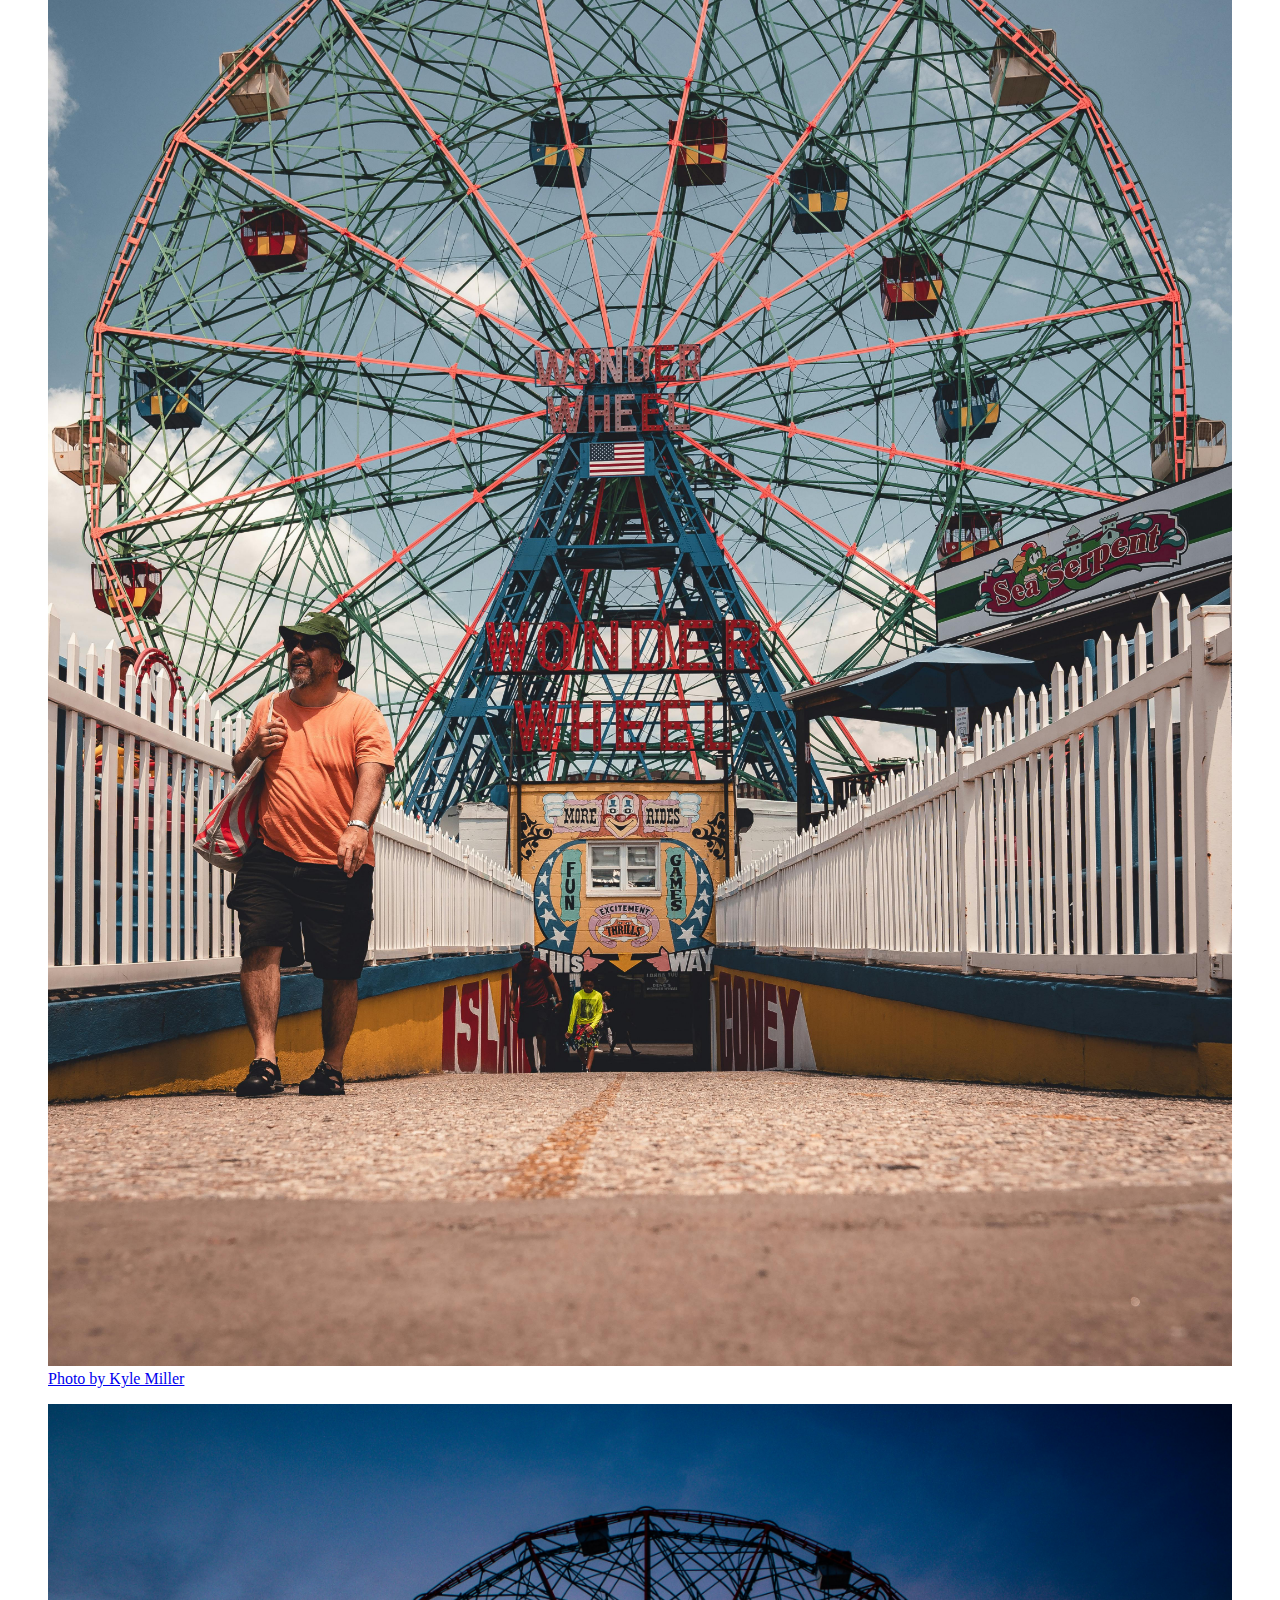
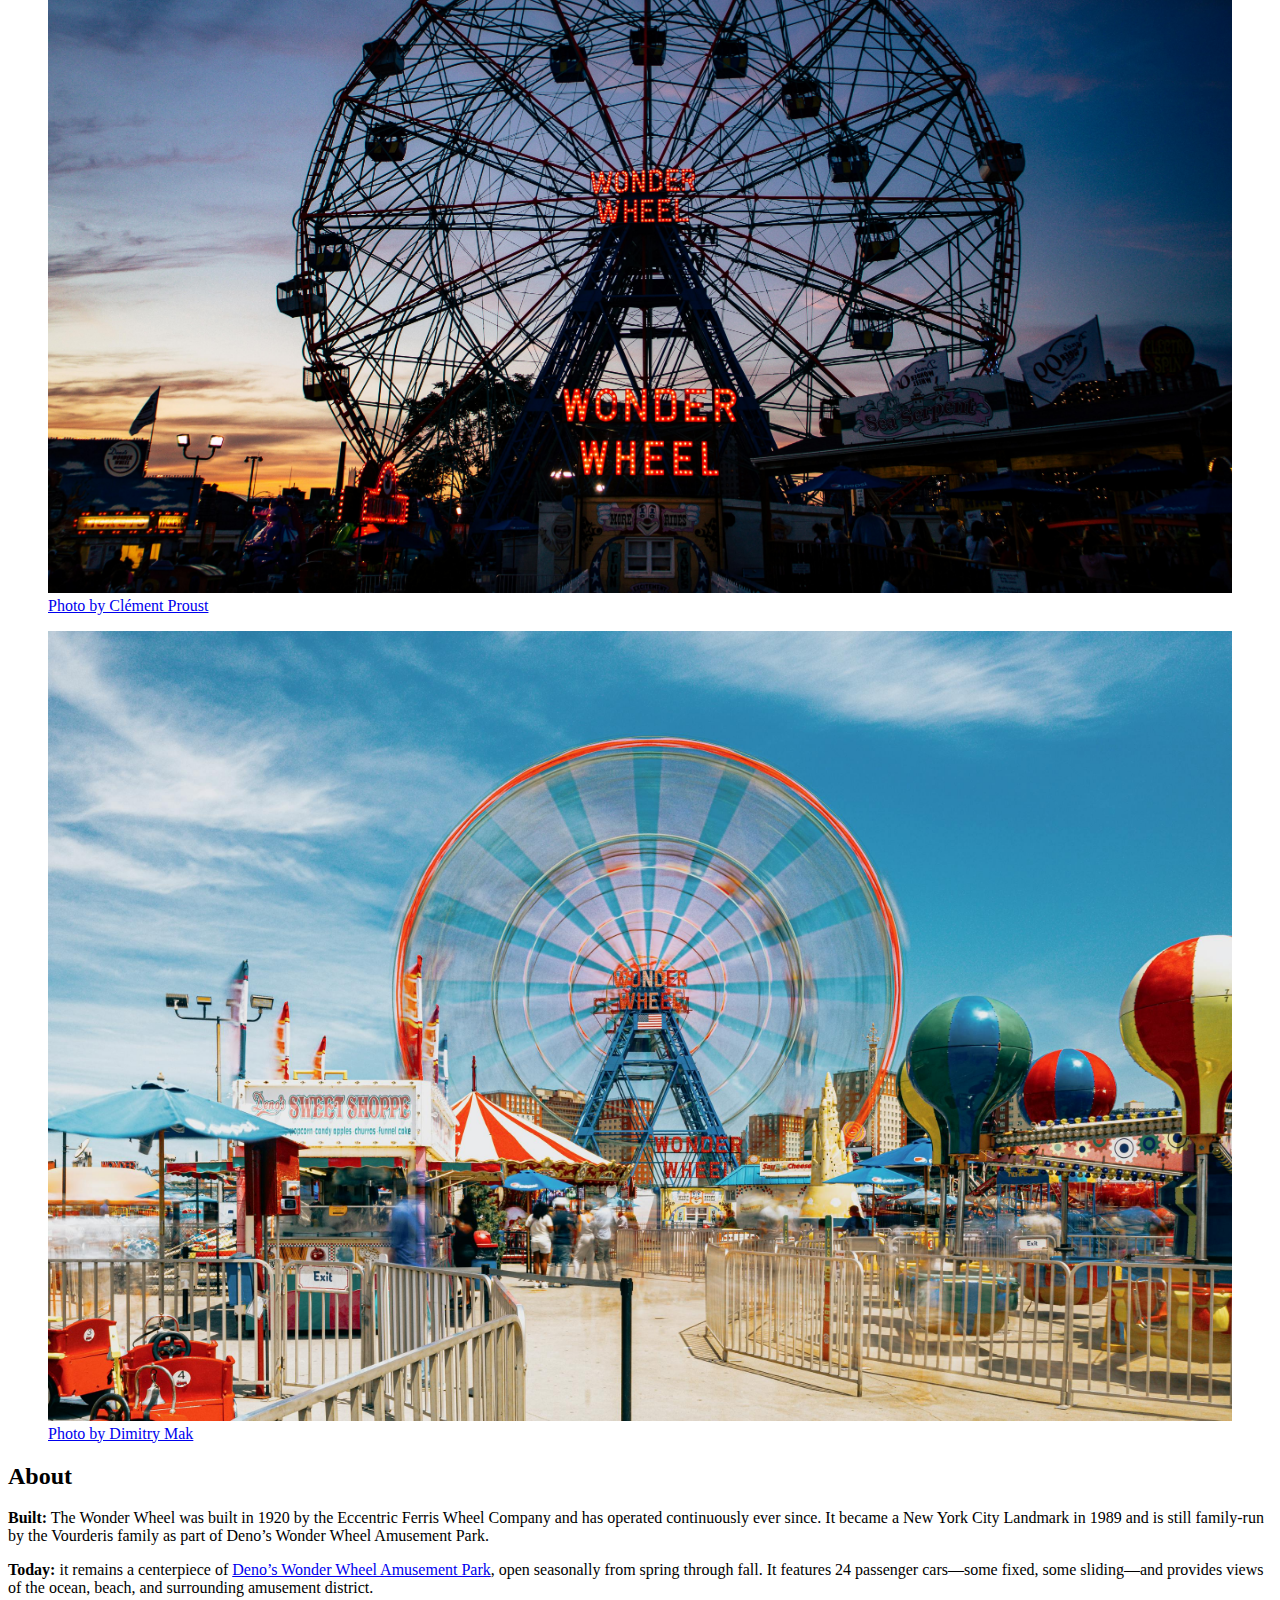
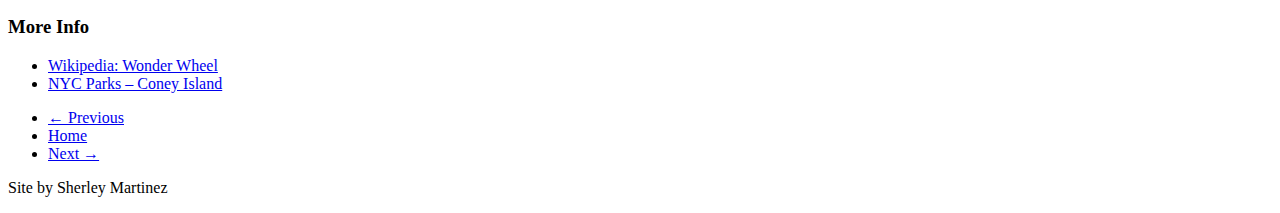
<file: landmark-wonder.html>
<!DOCTYPE html>
<html lang="en">

<head>
    <meta charset="UTF-8">
    <meta name="viewport" content="width=device-width, initial-scale=1.0">
    <title>NYC Landmarks</title>
    <link rel="stylesheet" href="style.css">
</head>

<body>


    <header>
        <div class="site-title">NYC Landmarks</div>
    </header>

    <main>
        <section class="intro">
            <h1>Wonder Wheel</h1>
            <p class="tagline">A century-old Ferris wheel that still lights up the Coney Island skyline.</p>
            <p>Rising above the boardwalk since 1920, the Wonder Wheel is one of New York City’s most beloved seaside
                icons
                offering sweeping views of the Atlantic and the vibrant energy of Coney Island.</p>
            <p>Rising above the boardwalk since 1920, the Wonder Wheel is one of New York City’s most beloved seaside
                icons offering sweeping views of the Atlantic and the vibrant energy of Coney Island.</p>
            <figure class="hero">
                <img src="images/pexels-kelsey-caroline-774981359-19122990.jpg"
                    alt="Wonder Wheel entrance on a cloudless sunny day">
                <figcaption><a href="https://www.pexels.com/photo/ferris-wheel-in-amusement-park-19122990/">Photo by
                        Kelsey
                        Caroline</a></figcaption>
            </figure>
        </section>

        <section class="about">
            <h2>About</h2>
            <p><strong>Built:</strong> The Wonder Wheel was built in 1920 by the Eccentric Ferris Wheel Company and has
                operated continuously ever since. It became a New York City Landmark in 1989 and is still family-run by
                the Vourderis family as part of Deno’s Wonder Wheel Amusement Park.</p>
            <p><strong>Today:</strong> it remains a centerpiece of <a href="https://www.denoswonderwheel.com/"
                    target="_blank" rel="noopener">Deno’s Wonder Wheel Amusement Park</a>,
                open seasonally from spring through fall. It features 24 passenger cars—some fixed, some sliding—and
                provides views of the ocean, beach, and surrounding amusement district.</p>

            <div class="images-grid">
                <figure>
                    <img src="wonder-wheel-images/pexels-kyle-miller-169884138-27462439.jpg"
                        alt="A man walking away from the wonder wheel which is in full view.">
                    <figcaption><a href="https://www.pexels.com/photo/a-man-walking-past-a-ferris-wheel-27462439/">Photo
                            by Kyle Miller</a></figcaption>
                </figure>
                <figure>
                    <img src="wonder-wheel-images/pexels-clement-proust-363898785-24730360.jpg"
                        alt="Wonder wheel at sunset">
                    <figcaption><a href="https://www.pexels.com/photo/denos-wonder-wheel-amusement-park-24730360/">Photo
                            by Clément Proust</a></figcaption>
                </figure>
                <figure>
                    <img src="wonder-wheel-images/pexels-dimitry-mak-1310041547-30911091.jpg"
                        alt="Night view of the Wonder Wheel lit with neon">
                    <figcaption><a
                            href="https://www.pexels.com/photo/colorful-summer-day-at-coney-island-amusement-park-30911091/">Photo
                            by Dimitry Mak</a></figcaption>
                </figure>
            </div>

        </section>


            <!-- 3) DESCRIPTION (About info) -->
            <h2>About</h2>
            <p><strong>Built:</strong> The Wonder Wheel was built in 1920 by the Eccentric Ferris Wheel Company and has
                operated continuously ever since. It became a New York City Landmark in 1989 and is still family-run by
                the
                Vourderis family as part of Deno’s Wonder Wheel Amusement Park.</p>
            <p><strong>Today:</strong> it remains a centerpiece of <a href="https://www.denoswonderwheel.com/"
                    target="_blank" rel="noopener">Deno’s Wonder Wheel Amusement Park</a>,
                open seasonally from spring through fall. It features 24 passenger cars—some fixed, some sliding—and
                provides views of the ocean, beach, and surrounding amusement district.</p>

            <h3>More Info</h3>
            <ul>
                <li> <a href="https://en.wikipedia.org/wiki/Wonder_Wheel" target="_blank" rel="noopener">Wikipedia:
                        Wonder
                        Wheel</a> </li>
                <li><a href="https://www.nycgovparks.org/parks/coney-island-beach-and-boardwalk/history" target="_blank"
                        rel="noopener">NYC Parks – Coney Island</a></li>
            </ul>




            <!-- 4) PREV/NEXT BUTTONS -->
  <nav aria-label="Page navigation">
  <ul class="page-nav">
    <li class="prev"><a href="landmark-tram.html">← Previous</a></li>
    <li class="home"><a href="index.html">Home</a></li>
    <li class="next"><a href="landmark-yankee.html">Next →</a></li>
  </ul>
</nav>

    </main>

    <footer>
        <p>Site by Sherley Martinez</p>
    </footer>


</body>

</html>
</file>
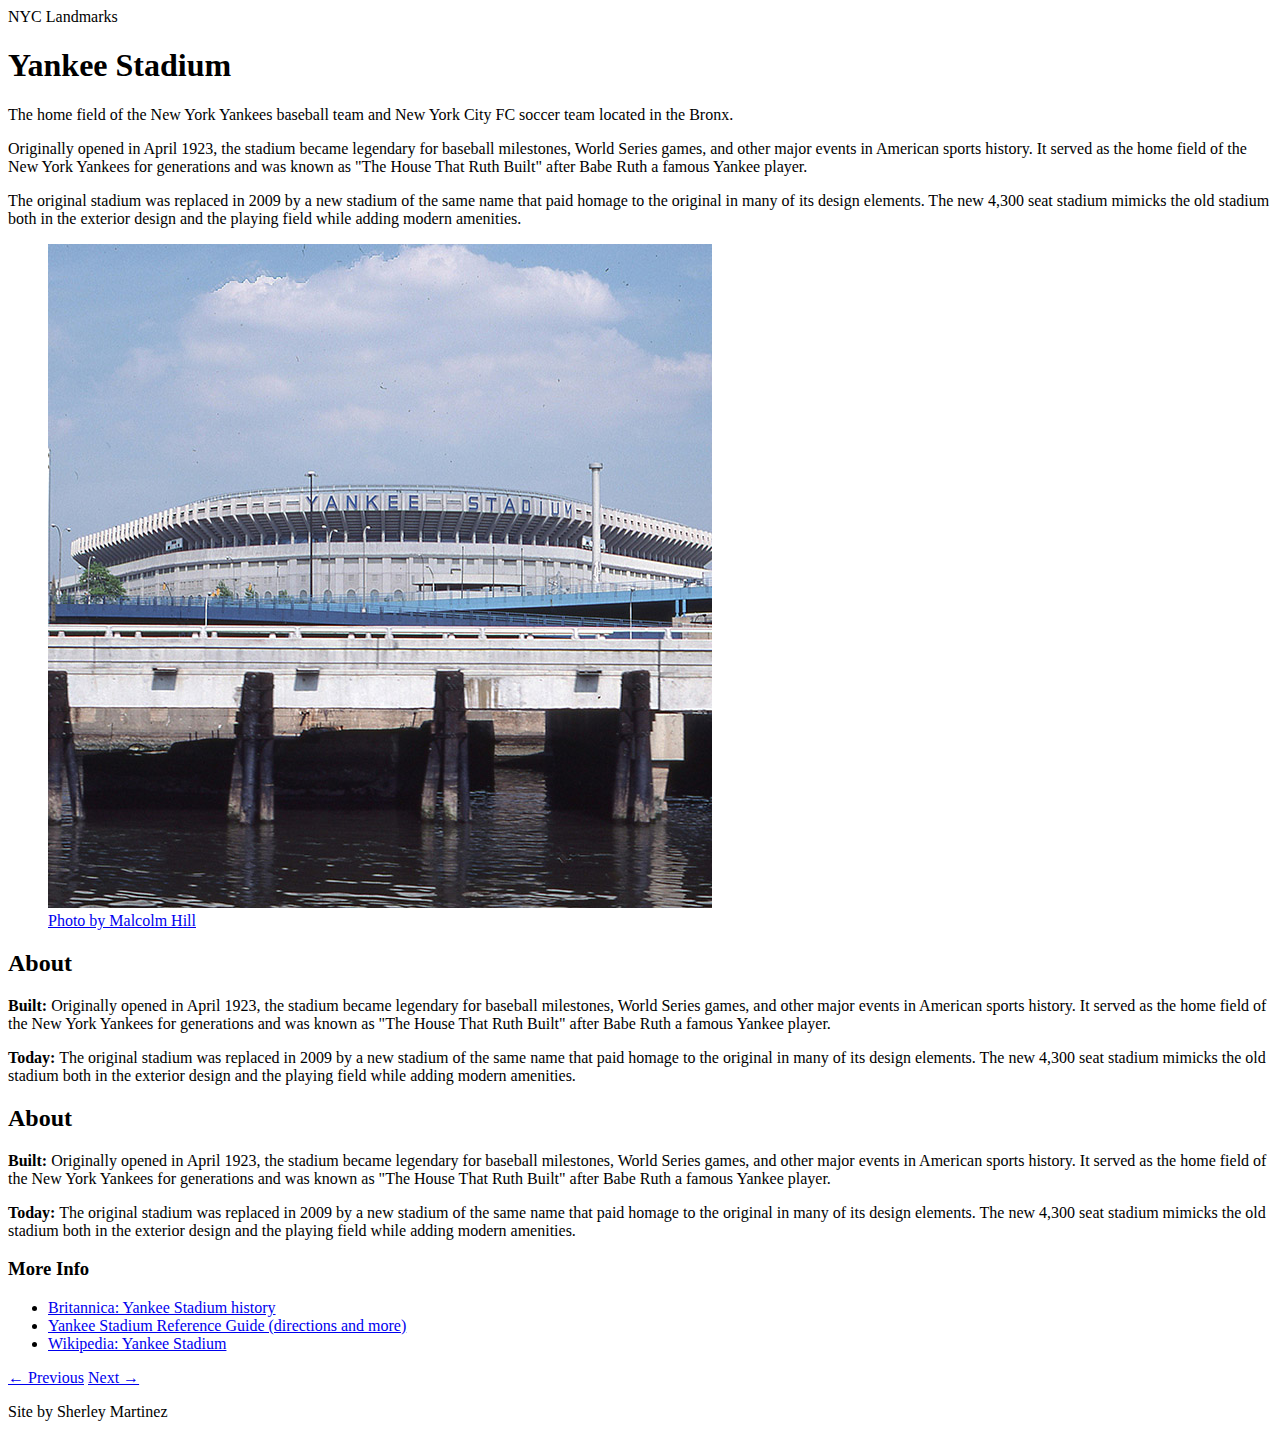
<file: landmark-yankee.html>
<!DOCTYPE html>
<html lang="en">

<head>
    <meta charset="UTF-8">
    <meta name="viewport" content="width=device-width, initial-scale=1.0">
    <title>Yankee Stadium</title>
    <link rel="stylesheet" href="style.css">
</head>

<body>


    <header>
        <div class="site-title">NYC Landmarks</div>
    </header>

    <main>
        <section class="intro">
            <h1>Yankee Stadium</h1>
            <p class="tagline">The home field of the New York Yankees baseball team and New York City FC soccer team located in the Bronx.</p>
            <p>Originally opened in April 1923, the stadium became legendary for baseball milestones, World Series games, and other major events in American sports history. It served as the home field of the New York Yankees for generations and was known as "The House That Ruth Built" after Babe Ruth a famous Yankee player.</p>
            <p>The original stadium was replaced in 2009 by a new stadium of the same name that paid homage to the original in many of its design elements. The new 4,300 seat stadium mimicks the old stadium both in the exterior design and the playing field while adding modern amenities.</p>
            <figure class="hero">
                <img src="images/square/pexels-malcolmhill-12360516.jpg"
                    alt="Yankee Stadium">
                <figcaption><a href="https://www.pexels.com/photo/yankee-stadium-under-the-blue-sky-12360516/">Photo by Malcolm
            Hill</a></figcaption>
            </figure>
        </section>

        <section class="about">
            <h2>About</h2>
            <p><strong>Built:</strong> Originally opened in April 1923, the stadium became legendary for baseball milestones, World Series games, and other major events in American sports history. It served as the home field of the New York Yankees for generations and was known as "The House That Ruth Built" after Babe Ruth a famous Yankee player.</p>
            <p><strong>Today:</strong> The original stadium was replaced in 2009 by a new stadium of the same name that paid homage to the original in many of its design elements. The new 4,300 seat stadium mimicks the old stadium both in the exterior design and the playing field while adding modern amenities.</p>

            <div class="images-grid">
            </div>

        </section>


            <!-- 3) DESCRIPTION (About info) -->
            <h2>About</h2>
            <p><strong>Built:</strong> Originally opened in April 1923, the stadium became legendary for baseball milestones, World Series games, and other major events in American sports history. It served as the home field of the New York Yankees for generations and was known as "The House That Ruth Built" after Babe Ruth a famous Yankee player.</p>
            <p><strong>Today:</strong> The original stadium was replaced in 2009 by a new stadium of the same name that paid homage to the original in many of its design elements. The new 4,300 seat stadium mimicks the old stadium both in the exterior design and the playing field while adding modern amenities.</p>

            <h3>More Info</h3>
            <ul>
                <li><a href="https://www.britannica.com/place/Yankee-Stadium" target="_blank" rel="noopener">Britannica: Yankee Stadium history</a></li>
                <li><a href="https://www.mlb.com/yankees/ballpark/information" target="_blank" rel="noopener">Yankee Stadium Reference Guide (directions and more)</a></li>
                <li><a href="https://en.wikipedia.org/wiki/Yankee_Stadium" target="_blank" rel="noopener">Wikipedia: Yankee Stadium</a></li>
            </ul>




            <!-- 4) PREV/NEXT BUTTONS -->
            <nav id="pagination" aria-label="Landmark pagination">
                <a class="btn" rel="prev" href="landmark-liberty.html">← Previous</a>
                <a class="btn" rel="next" href="landmark-empire.html">Next →</a>
            </nav>

    </main>

    <footer>
        <p>Site by Sherley Martinez</p>
    </footer>


</body>

</html>
</file>
<file: style.css>
/* basic responsive image css */
img, video{
  max-width: 100%;
  height: auto;
}
</file>
